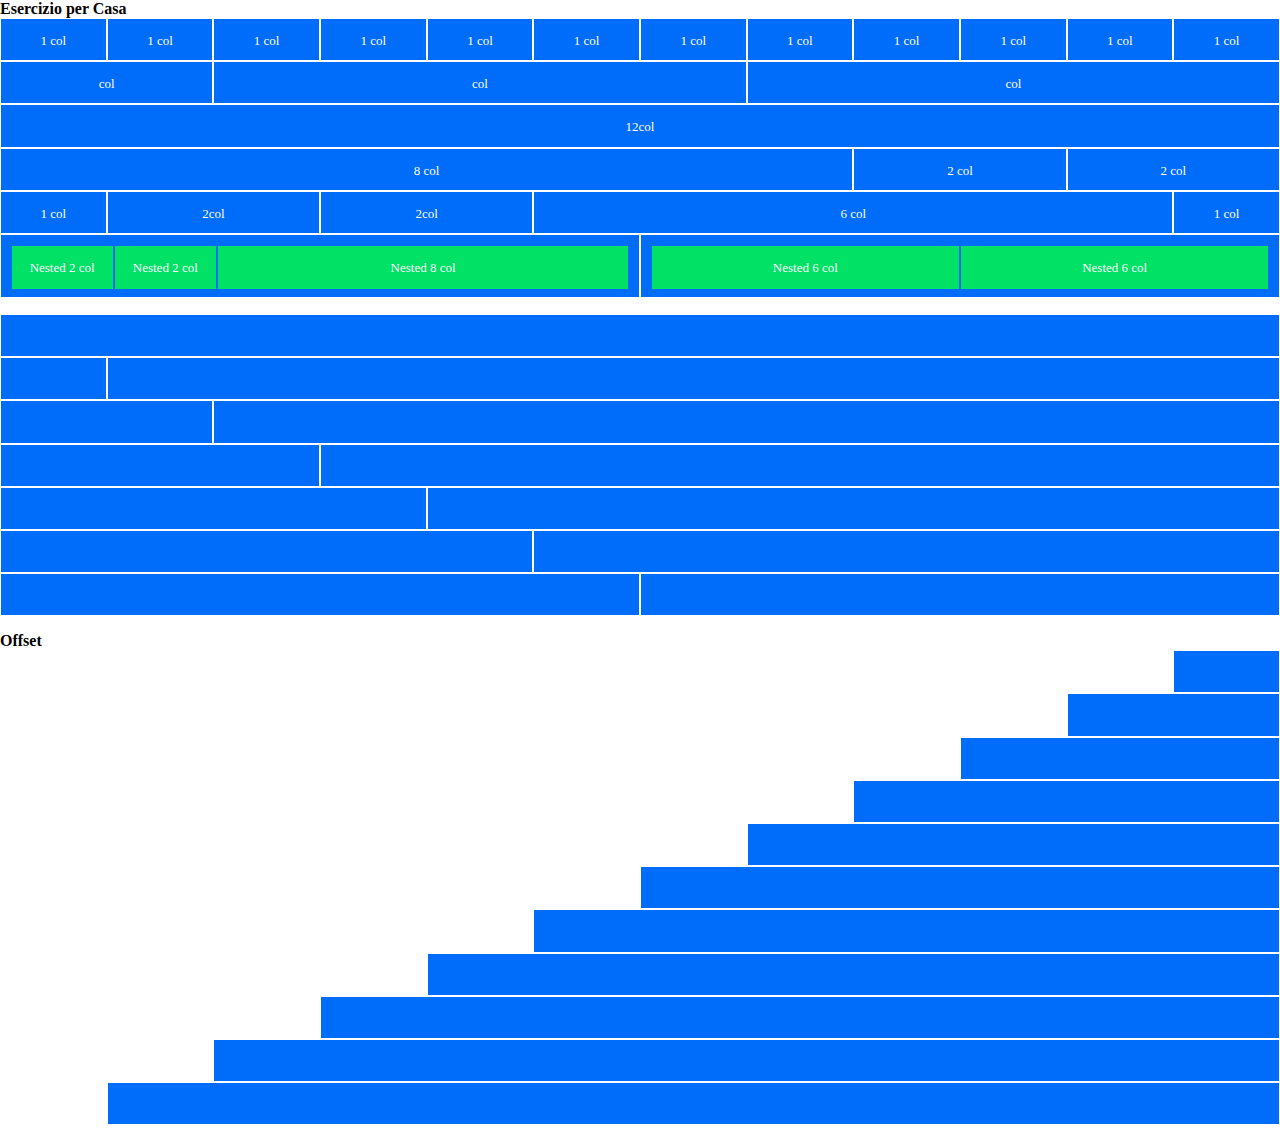
<file: index.html>
<!DOCTYPE html>
<html lang="en">
<head>
    <meta charset="UTF-8">
    <meta http-equiv="X-UA-Compatible" content="IE=edge">
    <meta name="viewport" content="width=device-width, initial-scale=1.0">
    <title>Twelve Bool</title>
    <!-- link style -->
    <link rel="stylesheet" href="css/12bool.css">
    <link rel="stylesheet" href="css/style.css">

</head>
<body>
    <!-- first container -->
    <div class="container-fluid">

        <div class="row">
            <div class="col-xs-12">
                <strong>Esercizio per Casa</strong> 
            </div>
        </div>

        <!-- first row - 12 cols -->
        <div class="row">
            <div class="col-xs-1">
                <div class="box">1 col</div>
            </div>
            <div class="col-xs-1">
                <div class="box">1 col</div>
            </div>
            <div class="col-xs-1">
                <div class="box">1 col</div>
            </div>
            <div class="col-xs-1">
                <div class="box">1 col</div>
            </div>
            <div class="col-xs-1">
                <div class="box">1 col</div>
            </div>
            <div class="col-xs-1">
                <div class="box">1 col</div>
            </div>
            <div class="col-xs-1">
                <div class="box">1 col</div>
            </div>
            <div class="col-xs-1">
                <div class="box">1 col</div>
            </div>
            <div class="col-xs-1">
                <div class="box">1 col</div>
            </div>
            <div class="col-xs-1">
                <div class="box">1 col</div>
            </div>
            <div class="col-xs-1">
                <div class="box">1 col</div>
            </div>
            <div class="col-xs-1">
                <div class="box">1 col</div>
            </div>
        </div>

        <!-- second row - 3 cols -->
        <div class="row">
            <div class="col-xs-2">
                <div class="box">col</div>
            </div>
            <div class="col-xs-5">
                <div class="box">col</div>
            </div>
            <div class="col-xs-5">
                <div class="box">col</div>
            </div>
        </div>

        <!-- third row - 1 col -->
        <div class="row">
            <div class="col-xs-12">
                <div class="box">12col</div> 
            </div>
        </div>

        <!-- fourth row - 3 cols -->
        <div class="row">
            <div class="col-xs-8">
                <div class="box">8 col</div>
            </div>
            <div class="col-xs-2">
                <div class="box">2 col</div>
            </div>
            <div class="col-xs-2">
                <div class="box">2 col</div>
            </div>
        </div>

        <!-- fifth row - 5 cols -->
        <div class="row">
            <div class="col-xs-1">
                <div class="box">1 col</div>
            </div>
            <div class="col-xs-2">
                <div class="box">2col</div>
            </div>
            <div class="col-xs-2">
                <div class="box">2col</div>
            </div>
            <div class="col-xs-6">
                <div class="box">6 col</div>
            </div>
            <div class="col-xs-1">
                <div class="box">1 col</div>
            </div>
        </div>

        <!-- sixth row - 2 cols - nested cols -->
        <div class="row">
            <div class="col-xs-6">
                <div class="box big">
                   <div class="row green">
                        <div class="col-xs-2">
                            <div class="green-box">Nested 2 col</div>
                        </div>
                        <div class="col-xs-2">
                            <div class="green-box">Nested 2 col</div>
                        </div>
                        <div class="col-xs-8">
                            <div class="green-box">Nested 8 col</div>
                        </div> 
                    </div>
                </div>
            </div>

            <div class="col-xs-6">
                <div class="box big">
                    <div class="row green">
                        <div class="col-xs-6">
                            <div class="green-box">Nested 6 col</div>
                        </div>
                        <div class="col-xs-6">
                            <div class="green-box">Nested 6 col</div>
                        </div> 
                    </div>
                      
                </div>
            </div>
        </div>    
    </div>

    <!-- second container -->
    <div class="container-fluid">

        <!-- first row-->
        <div class="row">
            <div class="col-xs-12">
                <div class="box"></div>
            </div>
        </div>
        
        <!-- second row-->
        <div class="row">
            <div class="col-xs-1">
                <div class="box"></div>
            </div>
            <div class="col-xs-11">
                <div class="box"></div>
            </div>
        </div>

        <!-- third row -->
        <div class="row">
            <div class="col-xs-2">
                <div class="box"></div>
            </div>
            <div class="col-xs-10">
                <div class="box"></div>
            </div>
        </div>

        <!-- fourth row -->
        <div class="row">
            <div class="col-xs-3">
                <div class="box"></div>
            </div>
            <div class="col-xs-9">
                <div class="box"></div>
            </div>
        </div>

        <!-- fifth row -->
        <div class="row">
            <div class="col-xs-4">
                <div class="box"></div>
            </div>
            <div class="col-xs-8">
                <div class="box"></div>
            </div>
        </div>

        <!-- sixth row -->
        <div class="row">
            <div class="col-xs-5">
                <div class="box"></div>
            </div>
            <div class="col-xs-7">
                <div class="box"></div>
            </div>
        </div>

        <!-- seventh row -->
        <div class="row">
            <div class="col-xs-6">
                <div class="box"></div>
            </div>
            <div class="col-xs-6">
                <div class="box"></div>
            </div>
        </div>
    </div>


    <!-- third container -->
    <div class="container-fluid">
        <div class="row">
            <div class="col-xs-12">
                <strong>Offset</strong>
            </div>
        </div>
        
        <div class="row">
            <div class="col-xs-offset-11 col-xs-1">
                <div class="box"></div>
            </div>
        </div>

        <div class="row">
            <div class="col-xs-offset-10 col-xs-2">
                <div class="box"></div>
            </div>
        </div>

        <div class="row">
            <div class="col-xs-offset-9 col-xs-3">
                <div class="box"></div>
            </div>
        </div>

        <div class="row">
            <div class="col-xs-offset-8 col-xs-4">
                <div class="box"></div>
            </div>
        </div>

        <div class="row">
            <div class="col-xs-offset-7 col-xs-5">
                <div class="box"></div>
            </div>
        </div>

        <div class="row">
            <div class="col-xs-offset-6 col-xs-6">
                <div class="box"></div>
            </div>
        </div>

        <div class="row">
            <div class="col-xs-offset-5 col-xs-7">
                <div class="box"></div>
            </div>
        </div>

        <div class="row">
            <div class="col-xs-offset-4 col-xs-8">
                <div class="box"></div>
            </div>
        </div>

        <div class="row">
            <div class="col-xs-offset-3 col-xs-9">
                <div class="box"></div>
            </div>
        </div>

        <div class="row">
            <div class="col-xs-offset-2 col-xs-10">
                <div class="box"></div>
            </div>
        </div>

        <div class="row">
            <div class="col-xs-offset-1 col-xs-11">
                <div class="box"></div>
            </div>
        </div>






    </div>

</body>
</html>
</file>
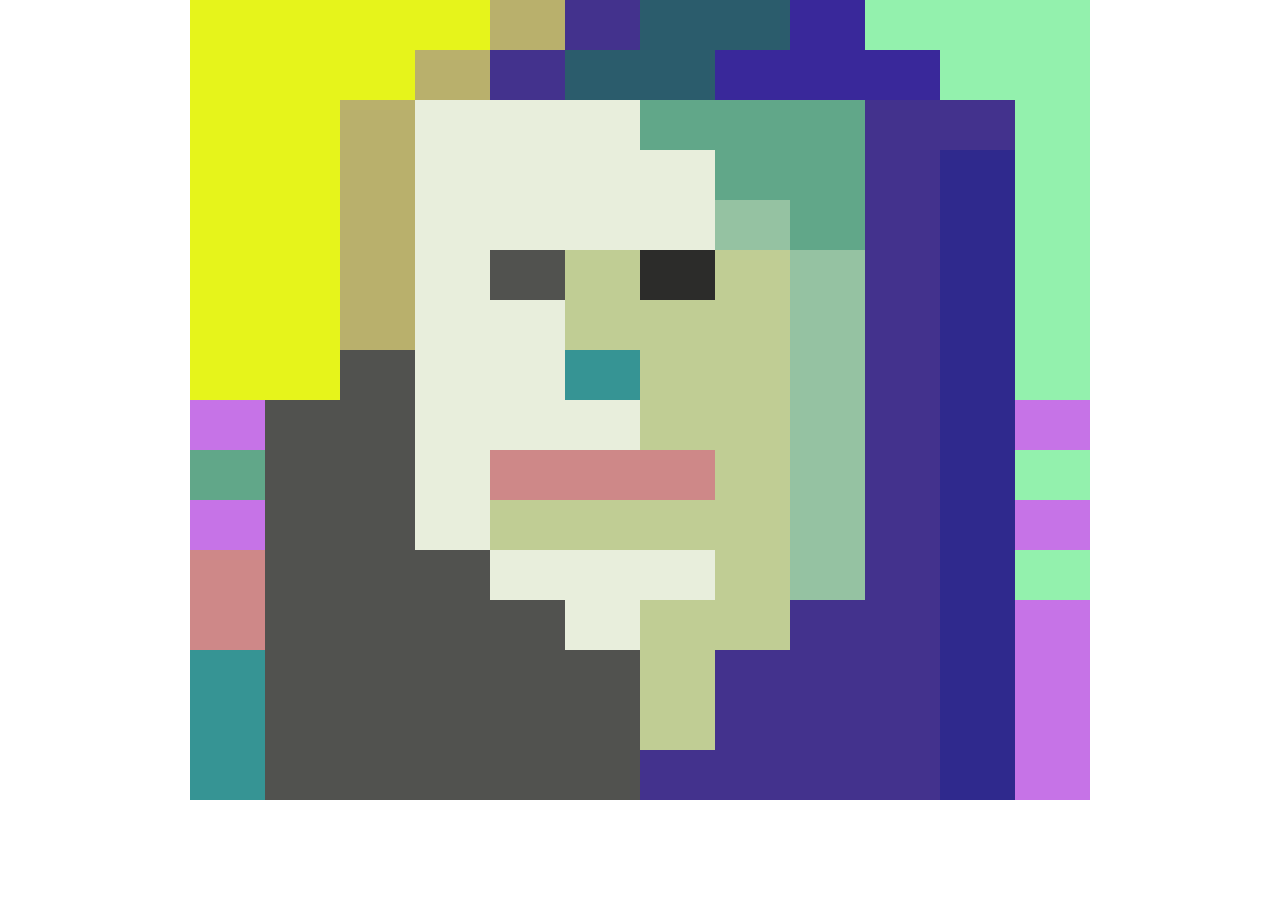
<file: bonus/pixel-art.html>
<!DOCTYPE html>
<html lang="en">
<head>
    <meta charset="UTF-8">
    <meta http-equiv="X-UA-Compatible" content="IE=edge">
    <meta name="viewport" content="width=device-width, initial-scale=1.0">
    <title>Monnalisa</title>
    <!-- link style -->
    <link rel="stylesheet" href="../css/12bool.css">
    <link rel="stylesheet" href="bonus-style.css">
</head>
<body>

    <div class="fluid-container">
        
        <!-- row 1 -->
        <div class="row">
            <div class="col-xs-4">
                <div class="box yllw"></div>
            </div>
            <div class="col-xs-1">
                <div class="box drkyllw"></div>
            </div>
            <div class="col-xs-1">
                <div class="box hair-prl"></div>
            </div>
            <div class="col-xs-2">
                <div class="box hair-light"></div>
            </div>
            <div class="col-xs-1">
                <div class="box hair-blue"></div>
            </div>
            <div class="col-xs-3">
                <div class="box bgc-rx"></div>
            </div>
        </div>

        <!-- row 2 -->
        <div class="row">
            <div class="col-xs-3">
                <div class="box yllw"></div>
            </div>
            <div class="col-xs-1">
                <div class="box drkyllw"></div>
            </div>
            <div class="col-xs-1">
                <div class="box hair-prl"></div>
            </div>
            <div class="col-xs-2">
                <div class="box hair-light"></div>
            </div>
            <div class="col-xs-3">
                <div class="box hair-blue"></div>
            </div>
            <div class="col-xs-2">
                <div class="box bgc-rx"></div>
            </div>
        </div>

        <!-- row 3 -->
        <div class="row">
            <div class="col-xs-2">
                <div class="box yllw"></div>
            </div>
            <div class="col-xs-1">
                <div class="box drkyllw"></div>
            </div>
            <div class="col-xs-3">
                <div class="box skin"></div>
            </div>
            <div class="col-xs-3">
                <div class="box hair-shadow"></div>
            </div>
            <div class="col-xs-2">
                <div class="box hair-prl"></div>
            </div>
            <div class="col-xs-1">
                <div class="box bgc-rx"></div>
            </div>
        </div>

        <!-- row 4 -->
        <div class="row">
            <div class="col-xs-2">
                <div class="box yllw"></div>
            </div>
            <div class="col-xs-1">
                <div class="box drkyllw"></div>
            </div>
            <div class="col-xs-4">
                <div class="box skin"></div>
            </div>
            <div class="col-xs-2">
                <div class="box hair-shadow"></div>
            </div>
            <div class="col-xs-1">
                <div class="box hair-prl"></div>
            </div>
            <div class="col-xs-1">
                <div class="box hair-back"></div>
            </div>
            <div class="col-xs-1">
                <div class="box bgc-rx"></div>
            </div>
        </div>

        <!-- row 5 -->
        <div class="row">
            <div class="col-xs-2">
                <div class="box yllw"></div>
            </div>
            <div class="col-xs-1">
                <div class="box drkyllw"></div>
            </div>
            <div class="col-xs-4">
                <div class="box skin"></div>
            </div>
            <div class="col-xs-1">
                <div class="box green-shadow"></div>
            </div>
            <div class="col-xs-1">
                <div class="box hair-shadow"></div>
            </div>         
            <div class="col-xs-1">
                <div class="box hair-prl"></div>
            </div>
            <div class="col-xs-1">
                <div class="box hair-back"></div>
            </div>
            <div class="col-xs-1">
                <div class="box bgc-rx"></div>
            </div>
        </div>

        <!-- row 6 -->
        <div class="row">
            <div class="col-xs-2">
                <div class="box yllw"></div>
            </div>
            <div class="col-xs-1">
                <div class="box drkyllw"></div>
            </div>
            <div class="col-xs-1">
                <div class="box skin"></div>
            </div>
            <div class="col-xs-1">
                <div class="box eye"></div>
            </div>
            <div class="col-xs-1">
                <div class="box shad-skin"></div>
            </div>
            <div class="col-xs-1">
                <div class="box dark-eye"></div>
            </div>           
            <div class="col-xs-1">
                <div class="box shad-skin"></div>
            </div>
            <div class="col-xs-1">
                <div class="box green-shadow"></div>
            </div>
            <div class="col-xs-1">
                <div class="box hair-prl"></div>
            </div>
            <div class="col-xs-1">
                <div class="box hair-back"></div>
            </div>
            <div class="col-xs-1">
                <div class="box bgc-rx"></div>
            </div>
        </div>

        <!-- row 7 -->
        <div class="row">
            <div class="col-xs-2">
                <div class="box yllw"></div>
            </div>
            <div class="col-xs-1">
                <div class="box drkyllw"></div>
            </div>
            <div class="col-xs-2">
                <div class="box skin"></div>
            </div>
            <div class="col-xs-3">
                <div class="box shad-skin"></div>
            </div>
            <div class="col-xs-1">
                <div class="box green-shadow"></div>
            </div>
            <div class="col-xs-1">
                <div class="box hair-prl"></div>
            </div>
            <div class="col-xs-1">
                <div class="box hair-back"></div>
            </div>
            <div class="col-xs-1">
                <div class="box bgc-rx"></div>
            </div>
        </div> 
        
        <!-- row 8 -->
        <div class="row">
            <div class="col-xs-2">
                <div class="box yllw"></div>
            </div>
            <div class="col-xs-1">
                <div class="box eye"></div>
            </div>
            <div class="col-xs-2">
                <div class="box skin"></div>
            </div>
            <div class="col-xs-1">
                <div class="box nose"></div>
            </div>
            <div class="col-xs-2">
                <div class="box shad-skin"></div>
            </div>
            <div class="col-xs-1">
                <div class="box green-shadow"></div>
            </div>
            <div class="col-xs-1">
                <div class="box hair-prl"></div>
            </div>
            <div class="col-xs-1">
                <div class="box hair-back"></div>
            </div>
            <div class="col-xs-1">
                <div class="box bgc-rx"></div>
            </div>
        </div>    

        <!-- row 9 -->
        <div class="row">
            <div class="col-xs-1">
                <div class="box bgc-sf"></div>
            </div>
            <div class="col-xs-2">
                <div class="box eye"></div>
            </div>
            <div class="col-xs-3">
                <div class="box skin"></div>
            </div>
            <div class="col-xs-2">
                <div class="box shad-skin"></div>
            </div>
            <div class="col-xs-1">
                <div class="box green-shadow"></div>
            </div>
            <div class="col-xs-1">
                <div class="box hair-prl"></div>
            </div>
            <div class="col-xs-1">
                <div class="box hair-back"></div>
            </div>
            <div class="col-xs-1">
                <div class="box bgc-sf"></div>
            </div>
        </div>          

        <!-- row 10 -->
        <div class="row">
            <div class="col-xs-1">
                <div class="box hair-shadow"></div>
            </div>
            <div class="col-xs-2">
                <div class="box eye"></div>
            </div>
            <div class="col-xs-1">
                <div class="box skin"></div>
            </div>
            <div class="col-xs-3">
                <div class="box smile"></div>
            </div>
            <div class="col-xs-1">
                <div class="box shad-skin"></div>
            </div>
            <div class="col-xs-1">
                <div class="box green-shadow"></div>
            </div>
            <div class="col-xs-1">
                <div class="box hair-prl"></div>
            </div>
            <div class="col-xs-1">
                <div class="box hair-back"></div>
            </div>
            <div class="col-xs-1">
                <div class="box bgc-rx"></div>
            </div>
        </div>   

        <!-- row 11 -->
        <div class="row">
            <div class="col-xs-1">
                <div class="box bgc-sf"></div>
            </div>
            <div class="col-xs-2">
                <div class="box eye"></div>
            </div>
            <div class="col-xs-1">
                <div class="box skin"></div>
            </div>
            <div class="col-xs-3">
                <div class="box shad-skin"></div>
            </div>
            <div class="col-xs-1">
                <div class="box shad-skin"></div>
            </div>
            <div class="col-xs-1">
                <div class="box green-shadow"></div>
            </div>
            <div class="col-xs-1">
                <div class="box hair-prl"></div>
            </div>
            <div class="col-xs-1">
                <div class="box hair-back"></div>
            </div>
            <div class="col-xs-1">
                <div class="box bgc-sf"></div>
            </div>
        </div>    
        
            <!-- row 12 -->
        <div class="row">
            <div class="col-xs-1">
                <div class="box smile"></div>
            </div>
            <div class="col-xs-3">
                <div class="box eye"></div>
            </div>
            <div class="col-xs-3">
                <div class="box skin"></div>
            </div>
            <div class="col-xs-1">
                <div class="box shad-skin"></div>
            </div>
            <div class="col-xs-1">
                <div class="box green-shadow"></div>
            </div>
            <div class="col-xs-1">
                <div class="box hair-prl"></div>
            </div>
            <div class="col-xs-1">
                <div class="box hair-back"></div>
            </div>
            <div class="col-xs-1">
                <div class="box bgc-rx"></div>
            </div>
        </div>  

        <!-- row 12 -->
        <div class="row">
            <div class="col-xs-1">
                <div class="box smile"></div>
            </div>
            <div class="col-xs-4">
                <div class="box eye"></div>
            </div>
            <div class="col-xs-1">
                <div class="box skin"></div>
            </div>
            <div class="col-xs-2">
                <div class="box shad-skin"></div>
            </div>
            <div class="col-xs-2">
                <div class="box hair-prl"></div>
            </div>
            <div class="col-xs-1">
                <div class="box hair-back"></div>
            </div>
            <div class="col-xs-1">
                <div class="box bgc-sf"></div>
            </div>
        </div>  

        <!-- row 12 -->
        <div class="row">
            <div class="col-xs-1">
                <div class="box nose"></div>
            </div>
            <div class="col-xs-5">
                <div class="box eye"></div>
            </div>
            <div class="col-xs-1">
                <div class="box shad-skin"></div>
            </div>
            <div class="col-xs-3">
                <div class="box hair-prl"></div>
            </div>
            <div class="col-xs-1">
                <div class="box hair-back"></div>
            </div>
            <div class="col-xs-1">
                <div class="box bgc-sf"></div>
            </div>
        </div>  

        <!-- row 13 -->
        <div class="row">
            <div class="col-xs-1">
                <div class="box nose"></div>
            </div>
            <div class="col-xs-5">
                <div class="box eye"></div>
            </div>
            <div class="col-xs-1">
                <div class="box shad-skin"></div>
            </div>
            <div class="col-xs-3">
                <div class="box hair-prl"></div>
            </div>
            <div class="col-xs-1">
                <div class="box hair-back"></div>
            </div>
            <div class="col-xs-1">
                <div class="box bgc-sf"></div>
            </div>
        </div>  

        <!-- row 14 -->
        <div class="row">
            <div class="col-xs-1">
                <div class="box nose"></div>
            </div>
            <div class="col-xs-5">
                <div class="box eye"></div>
            </div>
            <div class="col-xs-4">
                <div class="box hair-prl"></div>
            </div>
            <div class="col-xs-1">
                <div class="box hair-back"></div>
            </div>
            <div class="col-xs-1">
                <div class="box bgc-sf"></div>
            </div>
        </div>  
    








    </div>
    
</body>
</html>
</file>
<file: css/style.css>
/* CUSTOM */
:root{
    /* palette */
    --bgc-box:#006CFA;
    --bgc-nested-box:#00E165;
    --white:white;
}

/* COMMON */
.container-fluid{
    margin-bottom: 1rem;
}

/* BODY */
.box{
    background-color:var(--bgc-box);
    border: 1px solid var(--white);
    color: var(--white);
    height: 2.7rem;
    line-height: 2.7rem;
    text-align: center;
    vertical-align: middle;
    font-size: small;
}

.green-box{
    background-color:var(--bgc-nested-box);
    border: 1px solid var(--bgc-box);
}

.big {
    height: 4rem;
}

.green{
    padding: 0.6rem;
}
</file>
<file: bonus/bonus-style.css>
:root{
    /* palette */

    --yllw:#E6F41B;
    --drkyllw:#b9b06c;
    --hair-prl:#43328d;
    --hair-light:#2b5c6c;
    --hair-blue:#39289a;
    --bgc-rx:#93F1AD;
    --bgc-sf:#c673e7;
    --skin:#E8EEDC;
    --hair-shadow:rgb(97, 167, 137);
    --green-shadow:#95c2a2;
    --hair-back:#2f298d;
    --eye:rgb(81, 82, 79);
    --dark-eye:rgb(44, 44, 42);
    --shad-skin:rgb(192, 205, 148);
    --nose:rgb(54, 148, 148);
    --smile:rgb(206, 136, 136);
}

/* UTILITIES */

.smile{
    background-color: var(--smile);
}

.eye{
    background-color: var(--eye);
}

.dark-eye{
    background-color: var(--dark-eye);
}

.shad-skin{
    background-color: var(--shad-skin);
}

.nose{
    background-color: var(--nose);
}

.yllw{
    background-color: var(--yllw);
}

.drkyllw{
    background-color: var(--drkyllw);
}

.hair-prl{
    background-color: var(--hair-prl);
}

.hair-light{
    background-color: var(--hair-light);
}

.hair-blue{
    background-color: var(--hair-blue);
}

.bgc-rx{
    background-color: var(--bgc-rx);
}

.bgc-sf{
    background-color: var(--bgc-sf);
}

.skin{
    background-color: var(--skin);
}

.hair-shadow{
    background-color: var(--hair-shadow);
}

.green-shadow{
    background-color: var(--green-shadow);
}

.hair-back{
    background-color: var(--hair-back);
}


/* COMMON */
.box{
    height: 50px;
}

.fluid-container{
    max-width: 900px;
    margin: 0 auto;
}
</file>
<file: css/12bool.css>
/* RESET */
*{
    margin: 0;
    padding: 0;
    box-sizing: border-box;
}

/* Containers */
.container-fluid{
    width: 100%;
}

.container{
    max-width: 1200px;
    margin: 0 auto;
}

.row{
    display: flex;
    flex-direction: row;
    flex-wrap: wrap;
}

[class*="col-"]{
    flex-grow: 0;
    flex-shrink: 0;
    flex-basis: auto;
}

/************************************************
        col & offset XS screen - From 0px to 575px
 ************************************************/
/* col */

.col-xs-1{
    flex-basis: calc(100% / 12 * 1);
    max-width: calc(100% / 12 * 1);
}

.col-xs-2{
    flex-basis: calc(100% / 12 * 2);
    max-width: calc(100% / 12 * 2);
}

.col-xs-3{
    flex-basis: calc(100% / 12 * 3);
    max-width: calc(100% / 12 * 3);
}

.col-xs-4{
    flex-basis: calc(100% / 12 * 4);
    max-width: calc(100% / 12 * 4);
}

.col-xs-5{
    flex-basis: calc(100% / 12 * 5);
    max-width: calc(100% / 12 * 5);
}

.col-xs-6{
    flex-basis: calc(100% / 12 * 6);
    max-width: calc(100% / 12 * 6);
}

.col-xs-7{
    flex-basis: calc(100% / 12 * 7);
    max-width: calc(100% / 12 * 7);
}

.col-xs-8{
    flex-basis: calc(100% / 12 * 8);
    max-width: calc(100% / 12 * 8);
}

.col-xs-9{
    flex-basis: calc(100% / 12 * 9);
    max-width: calc(100% / 12 * 9);
}

.col-xs-10{
    flex-basis: calc(100% / 12 * 10);
    max-width: calc(100% / 12 * 10);
}

.col-xs-11{
    flex-basis: calc(100% / 12 * 11);
    max-width: calc(100% / 12 * 11);
}

.col-xs-12{
    flex-basis: calc(100% / 12 * 12);
    max-width: calc(100% / 12 * 12);
}

/* offset */

.col-xs-offset-1{
    margin-left: calc(100% / 12 * 1);
}

.col-xs-offset-2{
    margin-left: calc(100% / 12 * 2);
}

.col-xs-offset-3{
    margin-left: calc(100% / 12 * 3);
}

.col-xs-offset-4{
    margin-left: calc(100% / 12 * 4);
}

.col-xs-offset-5{
    margin-left: calc(100% / 12 * 5);
}

.col-xs-offset-6{
    margin-left: calc(100% / 12 * 6);
}

.col-xs-offset-7{
    margin-left: calc(100% / 12 * 7);
}

.col-xs-offset-8{
    margin-left: calc(100% / 12 * 8);
}

.col-xs-offset-9{
    margin-left: calc(100% / 12 * 9);
}

.col-xs-offset-10{
    margin-left: calc(100% / 12 * 10);
}   

.col-xs-offset-11{
    margin-left: calc(100% / 12 * 11);
}

.col-xs-offset-12{
    margin-left: calc(100% / 12 * 12);
}

/************************************************
        col & offset SM screen - From 576px to 767px
 ************************************************/
/* col */

.col-sm-1{
    flex-basis: calc(100% / 12 * 1);
    max-width: calc(100% / 12 * 1);
}

.col-sm-2{
    flex-basis: calc(100% / 12 * 2);
    max-width: calc(100% / 12 * 2);
}

.col-sm-3{
    flex-basis: calc(100% / 12 * 3);
    max-width: calc(100% / 12 * 3);
}

.col-sm-4{
    flex-basis: calc(100% / 12 * 4);
    max-width: calc(100% / 12 * 4);
}

.col-sm-5{
    flex-basis: calc(100% / 12 * 5);
    max-width: calc(100% / 12 * 5);
}

.col-sm-6{
    flex-basis: calc(100% / 12 * 6);
    max-width: calc(100% / 12 * 6);
}

.col-sm-7{
    flex-basis: calc(100% / 12 * 7);
    max-width: calc(100% / 12 * 7);
}

.col-sm-8{
    flex-basis: calc(100% / 12 * 8);
    max-width: calc(100% / 12 * 8);
}

.col-sm-9{
    flex-basis: calc(100% / 12 * 9);
    max-width: calc(100% / 12 * 9);
}

.col-sm-10{
    flex-basis: calc(100% / 12 * 10);
    max-width: calc(100% / 12 * 10);
}

.col-sm-11{
    flex-basis: calc(100% / 12 * 11);
    max-width: calc(100% / 12 * 11);
}

.col-sm-12{
    flex-basis: calc(100% / 12 * 12);
    max-width: calc(100% / 12 * 12);
}

/* offset */

.col-sm-offset-1{
    margin-left: calc(100% / 12 * 1);
}

.col-sm-offset-2{
    margin-left: calc(100% / 12 * 2);
}

.col-sm-offset-3{
    margin-left: calc(100% / 12 * 3);
}

.col-sm-offset-4{
    margin-left: calc(100% / 12 * 4);
}

.col-sm-offset-5{
    margin-left: calc(100% / 12 * 5);
}

.col-sm-offset-6{
    margin-left: calc(100% / 12 * 6);
}

.col-sm-offset-7{
    margin-left: calc(100% / 12 * 7);
}

.col-sm-offset-8{
    margin-left: calc(100% / 12 * 8);
}

.col-sm-offset-9{
    margin-left: calc(100% / 12 * 9);
}

.col-sm-offset-10{
    margin-left: calc(100% / 12 * 10);
}

.col-sm-offset-11{
    margin-left: calc(100% / 12 * 11);
}

.col-sm-offset-12{
    margin-left: calc(100% / 12 * 12);
}

/************************************************
        col & offset MD screen - From 768px to 991px
 ************************************************/

 /* col */

 .col-md-1{
    flex-basis: calc(100% / 12 * 1);
    max-width: calc(100% / 12 * 1);
}

.col-md-2{
    flex-basis: calc(100% / 12 * 2);
    max-width: calc(100% / 12 * 2);
}

.col-md-3{
    flex-basis: calc(100% / 12 * 3);
    max-width: calc(100% / 12 * 3);
}

.col-md-4{
    flex-basis: calc(100% / 12 * 4);
    max-width: calc(100% / 12 * 4);
}

.col-md-5{
    flex-basis: calc(100% / 12 * 5);
    max-width: calc(100% / 12 * 5);
}

.col-md-6{
    flex-basis: calc(100% / 12 * 6);
    max-width: calc(100% / 12 * 6);
}

.col-md-7{
    flex-basis: calc(100% / 12 * 7);
    max-width: calc(100% / 12 * 7);
}

.col-md-8{
    flex-basis: calc(100% / 12 * 8);
    max-width: calc(100% / 12 * 8);
}

.col-md-9{
    flex-basis: calc(100% / 12 * 9);
    max-width: calc(100% / 12 * 9);
}

.col-md-10{
    flex-basis: calc(100% / 12 * 10);
    max-width: calc(100% / 12 * 10);
}

.col-md-11{
    flex-basis: calc(100% / 12 * 11);
    max-width: calc(100% / 12 * 11);
}

.col-md-12{
    flex-basis: calc(100% / 12 * 12);
    max-width: calc(100% / 12 * 12);
}

/* offset */

.col-md-offset-1{
    margin-left: calc(100% / 12 * 1);
}

.col-md-offset-2{
    margin-left: calc(100% / 12 * 2);
}

.col-md-offset-3{
    margin-left: calc(100% / 12 * 3);
}

.col-md-offset-4{
    margin-left: calc(100% / 12 * 4);
}

.col-md-offset-5{
    margin-left: calc(100% / 12 * 5);
}

.col-md-offset-6{
    margin-left: calc(100% / 12 * 6);
}

.col-md-offset-7{
    margin-left: calc(100% / 12 * 7);
}

.col-md-offset-8{
    margin-left: calc(100% / 12 * 8);
}

.col-md-offset-9{
    margin-left: calc(100% / 12 * 9);
}

.col-md-offset-10{
    margin-left: calc(100% / 12 * 10);
}

.col-md-offset-11{
    margin-left: calc(100% / 12 * 11);
}

.col-md-offset-12{
    margin-left: calc(100% / 12 * 12);
}

/************************************************
        col & offset LG screen - From 992px
 ************************************************/

 /* col */

 .col-lg-1{
       flex-basis: calc(100% / 12 * 1);
       max-width: calc(100% / 12 * 1);
   }
   
   .col-lg-2{
       flex-basis: calc(100% / 12 * 2);
       max-width: calc(100% / 12 * 2);
   }
   
   .col-lg-3{
       flex-basis: calc(100% / 12 * 3);
       max-width: calc(100% / 12 * 3);
   }
   
   .col-lg-4{
       flex-basis: calc(100% / 12 * 4);
       max-width: calc(100% / 12 * 4);
   }
   
   .col-lg-5{
       flex-basis: calc(100% / 12 * 5);
       max-width: calc(100% / 12 * 5);
   }
   
   .col-lg-6{
       flex-basis: calc(100% / 12 * 6);
       max-width: calc(100% / 12 * 6);
   }
   
   .col-lg-7{
       flex-basis: calc(100% / 12 * 7);
       max-width: calc(100% / 12 * 7);
   }
   
   .col-lg-8{
       flex-basis: calc(100% / 12 * 8);
       max-width: calc(100% / 12 * 8);
   }
   
   .col-lg-9{
       flex-basis: calc(100% / 12 * 9);
       max-width: calc(100% / 12 * 9);
   }
   
   .col-lg-10{
       flex-basis: calc(100% / 12 * 10);
       max-width: calc(100% / 12 * 10);
   }
   
   .col-lg-11{
       flex-basis: calc(100% / 12 * 11);
       max-width: calc(100% / 12 * 11);
   }
   
   .col-lg-12{
       flex-basis: calc(100% / 12 * 12);
       max-width: calc(100% / 12 * 12);
   }
   
   /* offset */
   
   .col-lg-offset-1{
       margin-left: calc(100% / 12 * 1);
   }
   
   .col-lg-offset-2{
       margin-left: calc(100% / 12 * 2);
   }
   
   .col-lg-offset-3{
       margin-left: calc(100% / 12 * 3);
   }
   
   .col-lg-offset-4{
       margin-left: calc(100% / 12 * 4);
   }
   
   .col-lg-offset-5{
       margin-left: calc(100% / 12 * 5);
   }
   
   .col-lg-offset-6{
       margin-left: calc(100% / 12 * 6);
   }
   
   .col-lg-offset-7{
       margin-left: calc(100% / 12 * 7);
   }
   
   .col-lg-offset-8{
       margin-left: calc(100% / 12 * 8);
   }
   
   .col-lg-offset-9{
       margin-left: calc(100% / 12 * 9);
   }
   
   .col-lg-offset-10{
       margin-left: calc(100% / 12 * 10);
   }
   
   .col-lg-offset-11{
       margin-left: calc(100% / 12 * 11);
   }
   
   .col-lg-offset-12{
       margin-left: calc(100% / 12 * 12);
   }
</file>
